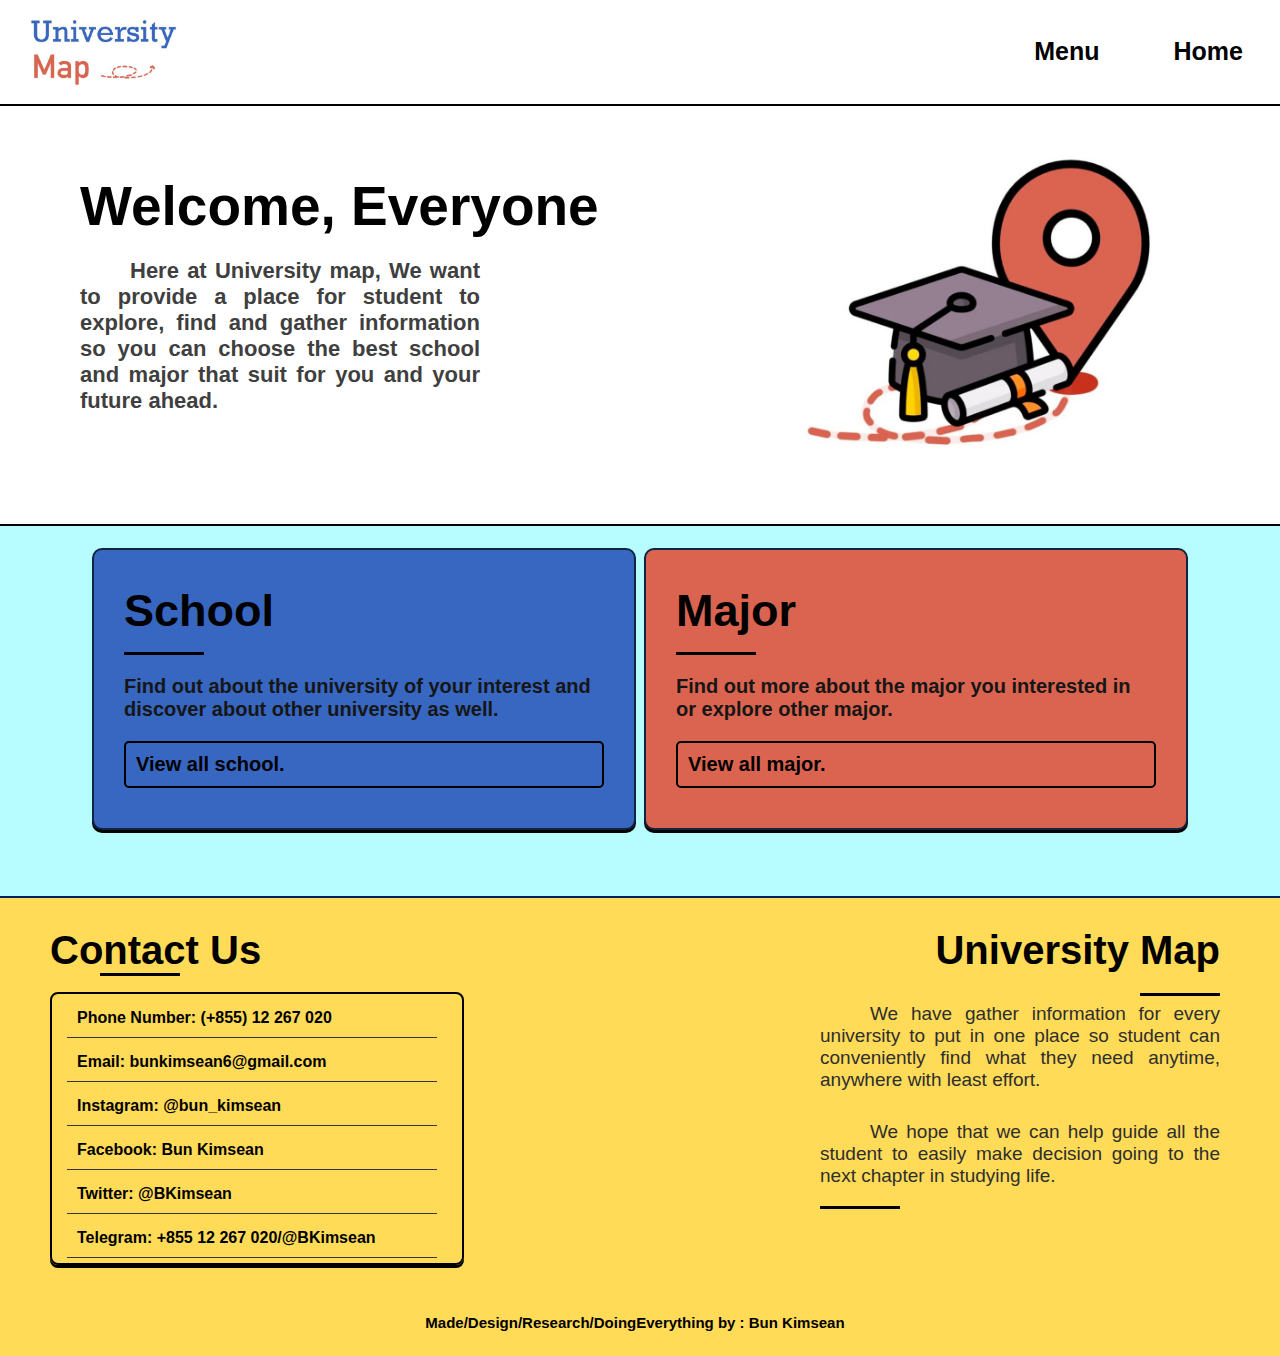
<file: index.html>
<!DOCTYPE html>
<html>
    <head>
        <title>University Map</title>
        <link rel="stylesheet" href="index.css">
    </head>
    <body>
        <div class="header">
            <ul>
                <li class="dropdown">
                    <a href="#" class="dropbtn">Menu</a>
                    <div class="dropdown-content">
                    <a href="school.html" id="theschool">School</a>
                    <a href="major.html">Major</a>
                    </div>
                </li>
                <li><a class="active" href="index.html">Home</a></li>
            </ul>
            <a href="index.html" style="padding: 0;"><img src="Header.jpg" alt="University Map"></a>
        </div>
        <div id="welcomePan">
            <img src="Logo.jpg" alt="Logo">
            <h1>Welcome, Everyone</h1>
                <p>Here at University map, We want to provide a place for student to explore, find and gather information so you can choose the best school and major that suit for you and your future ahead.</p>
        </div>
        <div id="thebody">
            <div id="school">
                <h2>School</h2><hr>
                <p>Find out about the university of your interest and discover about other university as well.</p>
                <a href="school.html">View all school.</a>
            </div>
            <div id="major">
                <h2>Major</h2><hr>
                <p>Find out more about the major you interested in or explore other major.</p>
                <a href="major.html">View all major.</a>
            </div>
        </div>
        <div id="footer">
            <div id="webinfo">
                <h2>University Map</h2><hr style="float: right;">
                <p>We have gather information for every university to put in one place so student can conveniently find what they need anytime, anywhere with least effort.</p>
                <P>We hope that we can help guide all the student to easily make decision going to the next chapter in studying life.</P>
                <hr>
            </div>
            <h2>Contact Us</h2><hr style="margin-left: 50px;">
            <ul>
                <li>Phone Number: (+855) 12 267 020</li>
                <li>Email: bunkimsean6@gmail.com</li>
                <li><a href="https://www.instagram.com/bun_kimsean/">Instagram: @bun_kimsean</a></li>
                <li><a href="https://facebook.com/bun.kimsean.73">Facebook: Bun Kimsean</a></li>
                <li><a href="https://twitter.com/BKimsean">Twitter: @BKimsean</a></li>
                <li><a href="https://t.me/BKimsean">Telegram: +855 12 267 020/@BKimsean</a></li>
            </ul><br>
            <p style="font-weight: bold;font-size: 15px;text-align: center;">Made/Design/Research/DoingEverything by : Bun Kimsean</p> 
        </div>
    </body>
</html>
</file>
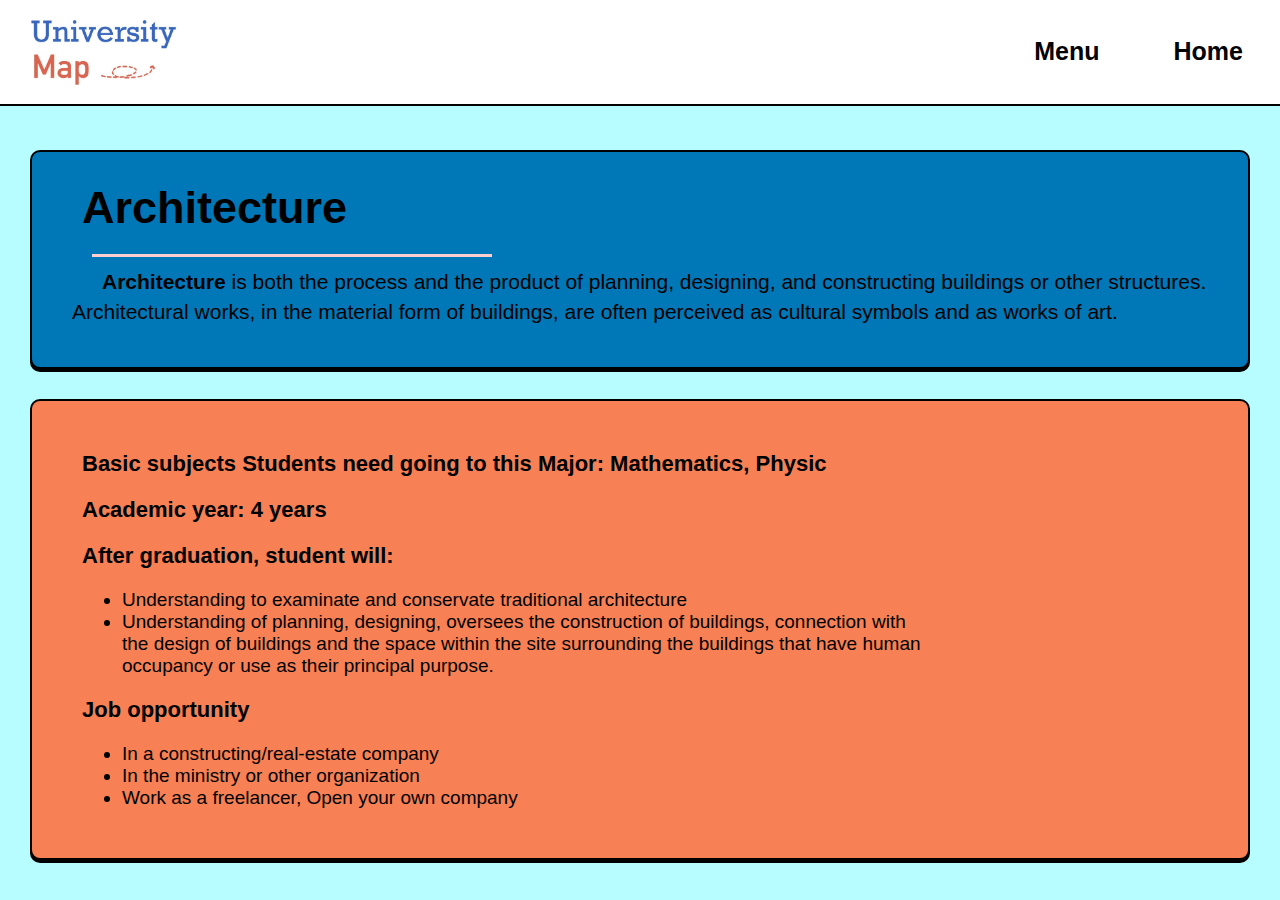
<file: architecture.html>
<!DOCTYPE html>
<html>
    <head>
        <title>Architecture | Uni-Map</title>
        <link rel="stylesheet" href="architecture.css">
    </head>
    <body>
        <div class="header">
            <ul>
                <li class="dropdown">
                    <a href="#" class="dropbtn">Menu</a>
                    <div class="dropdown-content">
                    <a href="school.html" id="theschool">School</a>
                    <a href="major.html">Major</a>
                    </div>
                </li>
                <li><a class="active" href="index.html">Home</a></li>
            </ul>
            <a href="index.html" style="padding: 0;"><img src="Header.jpg" alt="University Map"></a>
        </div>
        <div id="thebody">
            <div id="intro">
                <h1>Architecture</h1><hr>
                <p><b>Architecture</b> is both the process and the product of planning, designing, and constructing buildings or other structures. Architectural works, in the material form of buildings, are often perceived as cultural symbols and as works of art.</p>
            </div>
            <div id="infosection">
                <h2>Basic subjects Students need going to this Major: Mathematics, Physic</h2>
                <h2>Academic year: 4 years</h2>
                <h2>After graduation, student will:</h2>
                <ul>
                    <li>Understanding to examinate and conservate traditional architecture</li>
                    <li>Understanding of planning, designing, oversees the construction of buildings, connection with the design of buildings and the space within the site surrounding the buildings that have human occupancy or use as their principal purpose.</li>
                </ul>
                <h2>Job opportunity</h2>
                <ul>
                    <li>In a constructing/real-estate company</li>
                    <li>In the ministry or other organization</li>
                    <li>Work as a freelancer, Open your own company</li>
                </ul>
            </div>    
        </div>
    </body>
</html>
</file>
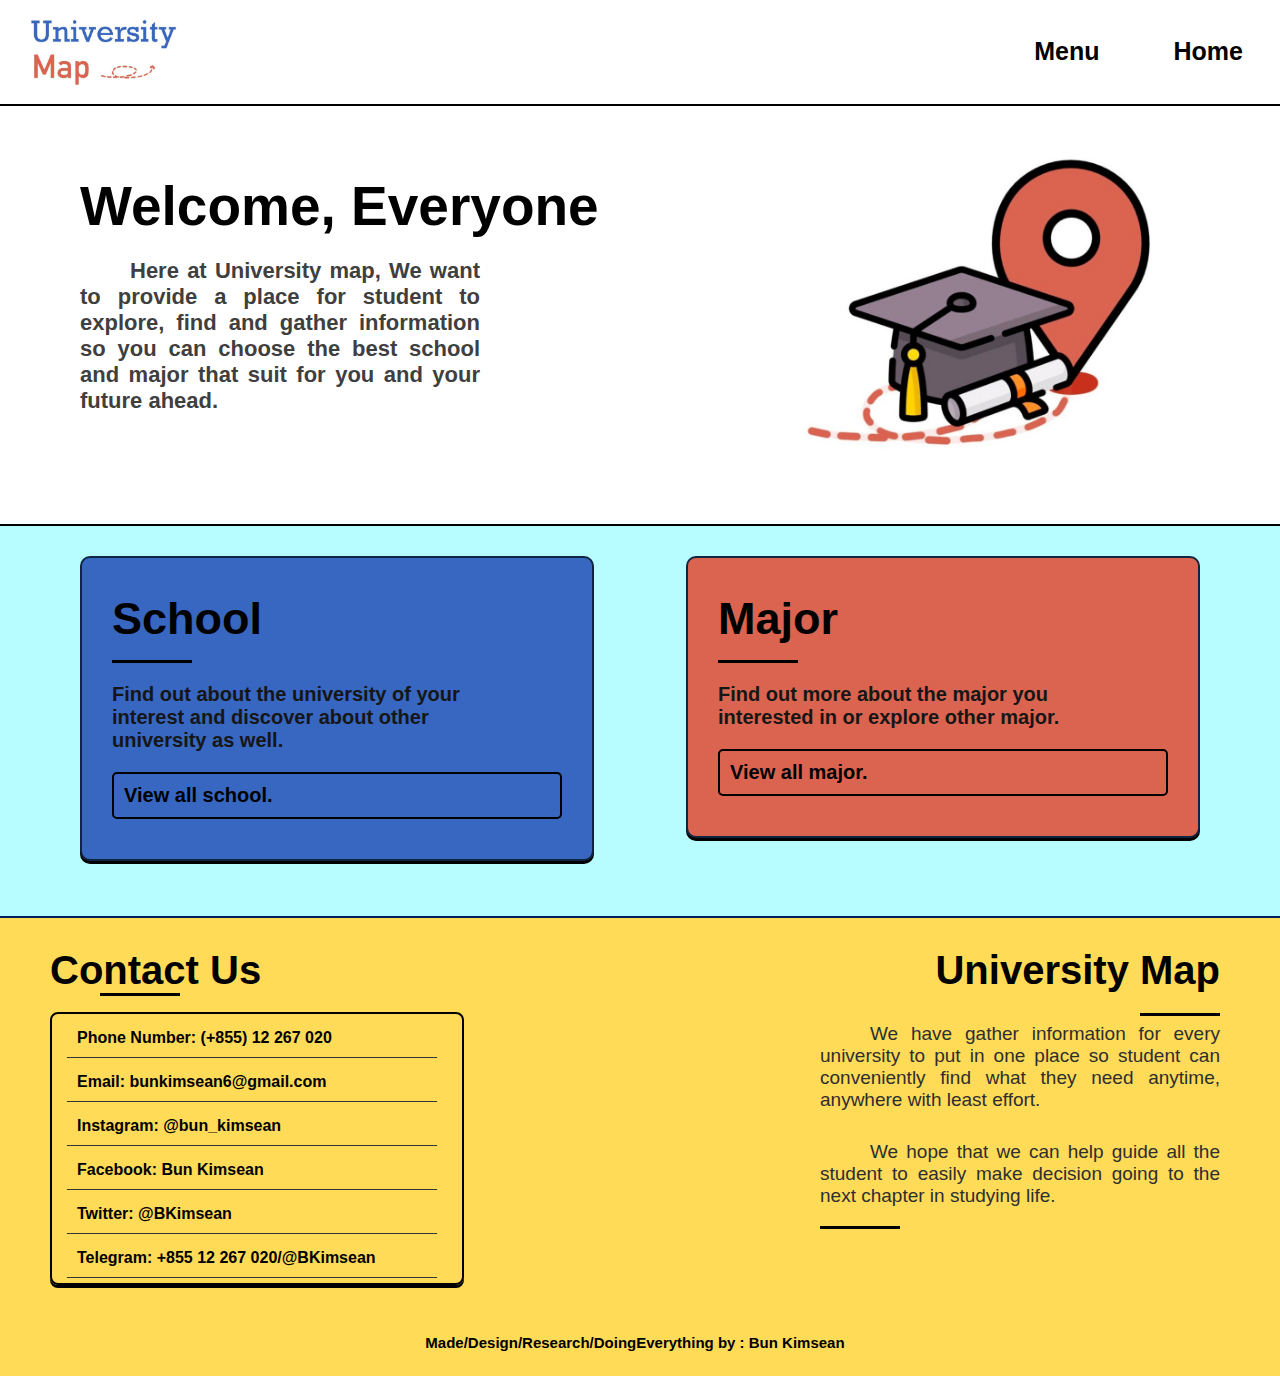
<file: HomePage.html>
<!DOCTYPE html>
<html>
    <head>
        <title>University Map</title>
        <link rel="stylesheet" href="HomePage.css">
    </head>
    <body>
        <div class="header">
            <ul>
                <li class="dropdown">
                    <a href="#" class="dropbtn">Menu</a>
                    <div class="dropdown-content">
                    <a href="school.html" id="theschool">School</a>
                    <a href="major.html">Major</a>
                    </div>
                </li>
                <li><a class="active" href="HomePage.html">Home</a></li>
            </ul>
            <a href="HomePage.html" style="padding: 0;"><img src="Header.jpg" alt="University Map"></a>
        </div>
        <div id="welcomePan">
            <img src="Logo.jpg" alt="Logo">
            <h1>Welcome, Everyone</h1>
                <p>Here at University map, We want to provide a place for student to explore, find and gather information so you can choose the best school and major that suit for you and your future ahead.</p>
        </div>
        <div id="thebody">
            <div id="school">
                <h2>School</h2><hr>
                <p>Find out about the university of your interest and discover about other university as well.</p>
                <a href="school.html">View all school.</a>
            </div>
            <div id="major">
                <h2>Major</h2><hr>
                <p>Find out more about the major you interested in or explore other major.</p>
                <a href="major.html">View all major.</a>
            </div>
        </div>
        <div id="footer">
            <div id="webinfo">
                <h2>University Map</h2><hr style="float: right;">
                <p>We have gather information for every university to put in one place so student can conveniently find what they need anytime, anywhere with least effort.</p>
                <P>We hope that we can help guide all the student to easily make decision going to the next chapter in studying life.</P>
                <hr>
            </div>
            <h2>Contact Us</h2><hr style="margin-left: 50px;">
            <ul>
                <li>Phone Number: (+855) 12 267 020</li>
                <li>Email: bunkimsean6@gmail.com</li>
                <li><a href="https://www.instagram.com/bun_kimsean/">Instagram: @bun_kimsean</a></li>
                <li><a href="https://facebook.com/bun.kimsean.73">Facebook: Bun Kimsean</a></li>
                <li><a href="https://twitter.com/BKimsean">Twitter: @BKimsean</a></li>
                <li><a href="https://t.me/BKimsean">Telegram: +855 12 267 020/@BKimsean</a></li>
            </ul><br>
            <p style="font-weight: bold;font-size: 15px;text-align: center;">Made/Design/Research/DoingEverything by : Bun Kimsean</p> 
        </div>
    </body>
</html>
</file>
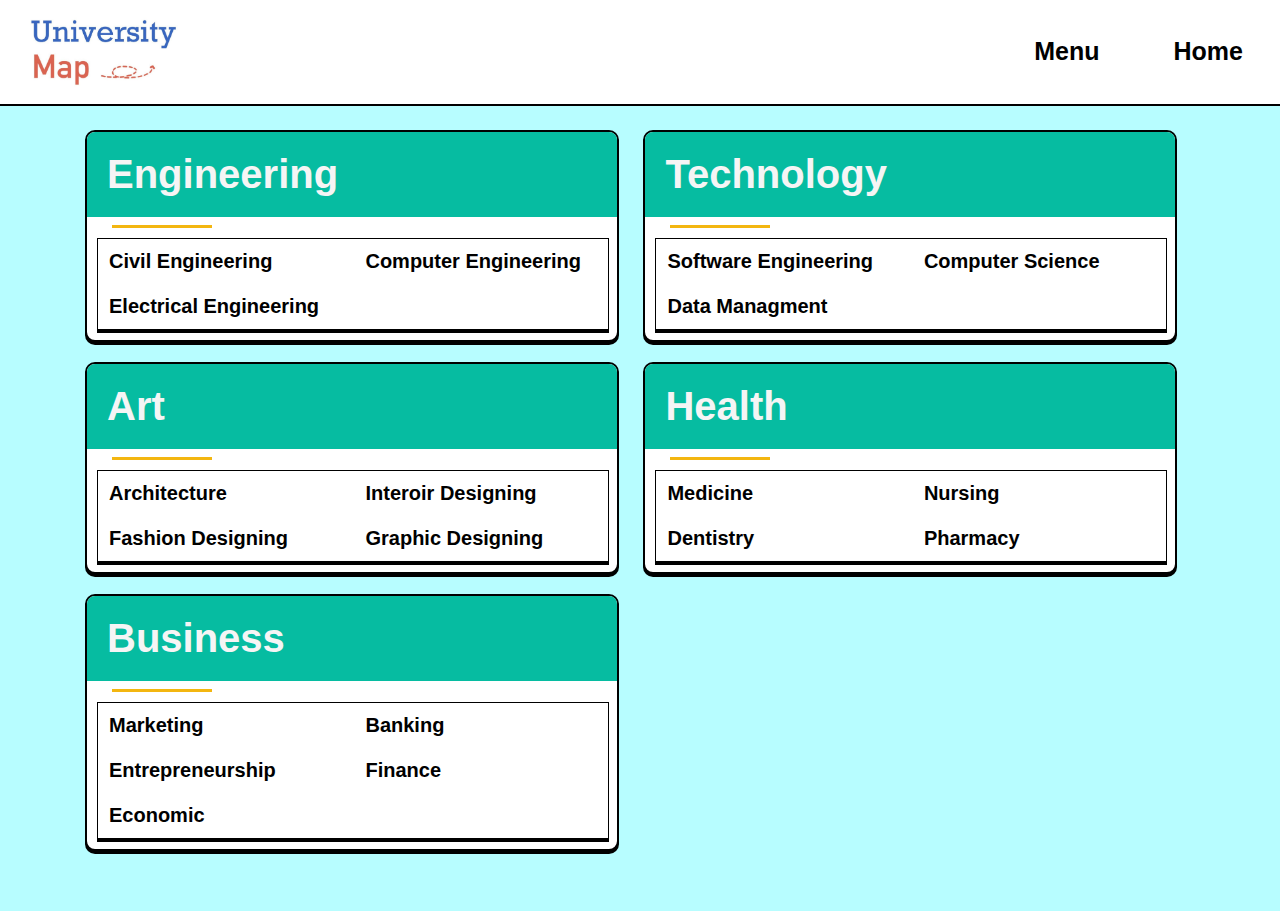
<file: major.html>
<!DOCTYPE html>
<html>
    <head>
        <title>Major | Uni-Map</title>
        <link rel="stylesheet" href="major.css">
    </head>
    <body>
        <div class="header">
            <ul>
                <li class="dropdown">
                    <a href="#" class="dropbtn">Menu</a>
                    <div class="dropdown-content">
                    <a href="school.html" id="theschool">School</a>
                    <a href="major.html">Major</a>
                    </div>
                </li>
                <li><a class="active" href="index.html">Home</a></li>
            </ul>
            <a href="index.html" style="padding: 0;"><img src="Header.jpg" alt="University Map"></a>
        </div>
        <div id="thebody">
            <div class="section">
                <h1>Engineering</h1><hr>
                <ul>
                    <li>Civil Engineering</li>
                    <li>Computer Engineering</li>
                    <li>Electrical Engineering</li>
                </ul>
            </div>
            <div class="section">
                <h1>Technology</h1><hr>
                <ul>
                    <li>Software Engineering</li>
                    <li>Computer Science</li>
                    <li>Data Managment</li>
                </ul>
            </div>
            <div class="section">
                <h1>Art</h1><hr>
                <ul>
                    <li><a href="architecture.html">Architecture</a></li>
                    <li>Interoir Designing</li>
                    <li>Fashion Designing</li>
                    <li>Graphic Designing</li>
                </ul>
            </div>
            <div class="section">
                <h1>Health</h1><hr>
                <ul>
                    <li>Medicine</li>
                    <li>Nursing</li>
                    <li>Dentistry</li>
                    <li>Pharmacy</li>
                </ul>
            </div>
            <div class="section">
                <h1>Business</h1><hr>
                <ul>
                    <li>Marketing</li>
                    <li>Banking</li>
                    <li>Entrepreneurship</li>
                    <li>Finance</li>
                    <li>Economic</li>
                </ul>
            </div>
        </div>
    </body>
</html>
</file>
<file: index.css>
body{
    background-color: #b7fdff;
    font-family: 'Calibri', Helvetica;
    margin: 0;
}
html{
    margin: 0;
}

.header{
    background-color: white;
    margin: 0;
    position: fixed;
    width: 100%;
    border-bottom: 2px solid black;
}
.header img{
    height: 80px;
    margin: 10px 0 10px 20px;
}

.header ul {
    list-style-type: none;
    margin: 0;
    padding-left: 70px;
    overflow: hidden;
    float: right;
    font-size: 25px;
    font-weight: bold;
}
.header li {
    float: left;
}
.header a {
    display: inline-block;
    color: rgb(0, 0, 0);
    text-align: center;
    padding: 37px;
    text-decoration: none;
}
.dropdown-content {
    display: none;
    position: absolute;
    background-color: #f9f9f9;
    min-width: 260px;
    border: 2px solid black;
    box-shadow: 0 3px black;
    border-radius: 0 0 10px 10px;
}

.dropdown-content a {
    color: black;
    padding: 12px 16px;
    text-decoration: none;
    display: block;
    text-align: left;
    font-size: 20px;
    margin: 5px;
}
.dropdown-content a:hover {
    background-color: #f76f6f;
    box-shadow: 0 3px black;
    border: 2px solid black;
    border-radius: 10px;
}
#theschool:hover{
    background-color: #3767C1;
}
.dropdown:hover .dropdown-content {
    display: block;
}

#logo{
    padding: 0;
}

#welcomePan {
    background-color: white;
    padding: 104px 20px 20px 20px;
    margin: 0 0 20px 0;
    height: 400px;
    border-bottom: 2px solid black;
}
#welcomePan h1{
    font-size: 55px;
    color: #000000;
    margin: 70px 0 20px 60px;
}
#welcomePan p{
    font-size: 22px;
    color: #3f3f3f;
    margin: 20px 0 20px 60px;
    width: 400px;
    text-align: justify;
    font-weight: bold;
    text-indent: 50px;
}
#welcomePan img{
    float: right;
    margin: 50px 60px 0 0;
    height: 300px;
}

#thebody{
    margin: auto;
    height: 350px;
    width: 1100px;
}
#school, #major {
    width: 480px;
    margin: 2px;
    padding: 20px 30px 20px 30px;
    font-family: 'Calibri','Gill Sans', 'Gill Sans MT', 'Trebuchet MS', sans-serif; 
    border-radius: 10px;
    box-shadow: 3px 3px 10px rgb(221, 221, 221);
    border: 2px solid #102542;
}
#school{
    background-color: #3767C1;
    box-shadow: 0 3px black;
}
#major{
    background-color: #DB6450;
    box-shadow: 0 3px black;
}
#school h2,#major h2{
   font-size: 45px;
   margin: 15px 0 ;
   color: black;
}
#school p, #major p{
    font-size: 20px;
    width: 480px;
    color: rgb(22, 22, 22);
    font-weight: bold;
}
#school a, #major a{
    font-size: 20px;
    font-weight: bold;
    width: 400px;
    text-decoration: none;
    color: black;
    display: block;
    margin-bottom: 20px;
    border-radius: 5px;
    border: 2px solid;
    padding: 10px;
    width: auto;
}
#school a:hover , #major a:hover {
    color: rgb(0, 0, 0);
    box-shadow: 0 3px  black;
}
#school{
    float: left;
}
#major{
    float: right;
}
hr{
    width: 80px;
    background-color: black;
    height: 3px;
    border: none;
    margin: 0;
}

#footer{
    background-color: #FFDB58;
    padding: 30px 60px 10px 50px;
    color: black;
    border-top: 2px solid #002060;
}
#footer h2{
    font-size: 40px;
    font-weight: bold;
    margin: 0;
}
#footer ul{
    list-style-type: none;
    padding-left: 10px;
    width: 400px;
    border: 2px solid black;
    box-shadow: 0 3px black;
    border-radius: 8px;
}
#footer a{
    text-decoration: none;
    display: inline-block;
    color: rgb(0, 0, 0);
}
#footer li{
    display: block;
    padding: 10px;
    margin: 5px;
    width: 350px;
    font-weight: 800;
    border-bottom: 1px solid rgb(54, 54, 54);
}
#footer li:hover{
    background-color: #f8d555;
}

#webinfo {
    width: 400px;
    text-align: justify;
    float: right;
}
#webinfo h2{
    text-align: right;
    margin-bottom: 20px;
}
#webinfo p{
    font-size: 19px;
    text-align: justify;
    text-indent: 50px;
    color: rgb(46, 46, 46);
    margin-top: 30px;
}
</file>
<file: architecture.css>
body{
    background-color: #b7fdff;
    font-family: 'Calibri', Helvetica;
    margin: 0;
}
html{
    margin: 0;
}

.header{
    background-color: white;
    margin: 0;
    position: fixed;
    width: 100%;
    border-bottom: 2px solid black;
}
.header img{
    height: 80px;
    margin: 10px 0 10px 20px;
}

.header ul {
    list-style-type: none;
    margin: 0;
    padding-left: 70px;
    overflow: hidden;
    float: right;
    font-size: 25px;
    font-weight: bold;
}
.header li {
    float: left;
}
.header a {
    display: inline-block;
    color: rgb(0, 0, 0);
    text-align: center;
    padding: 37px;
    text-decoration: none;
}
.dropdown-content {
    display: none;
    position: absolute;
    background-color: #f9f9f9;
    min-width: 260px;
    border: 2px solid black;
    box-shadow: 0 3px black;
    border-radius: 0 0 10px 10px;
}

.dropdown-content a {
    color: black;
    padding: 12px 16px;
    text-decoration: none;
    display: block;
    text-align: left;
    font-size: 20px;
    margin: 5px;
}
.dropdown-content a:hover {
    background-color: #f76f6f;
    box-shadow: 0 3px black;
    border: 2px solid black;
    border-radius: 10px;
}
#theschool:hover{
    background-color: #3767C1;
}
.dropdown:hover .dropdown-content {
    display: block;
}

#thebody{
    padding-top: 120px;
}

#intro, #infosection{
    border: 2px solid black;
    box-shadow: 0 3px black;
    margin: 30px;
    padding: 30px;
    border-radius: 10px;
    background-color: white;
}
#intro {
    background-color: #0077B6;
}
#infosection{
    background-color: #F78154;
}
#intro h1{
    font-size: 45px;
    margin: 0 0 20px 20px;
}
#intro p{
    font-size: 21px;
    line-height: 30px;
    margin: 10px;
    text-indent: 30px;
}
#intro hr{
    width: 400px;
    height: 3px;
    display: block;
    margin-left: 30px;
    border: none;
    background-color: rgb(255, 206, 206);
}
#infosection h2{
    margin: 20px;
    font-size: 22px;   
    display: block;
}
#infosection ul{
    padding-left: 60px; 
    font-size: 19px;
    width: 70%;
}
</file>
<file: HomePage.css>
body{
    background-color: #b7fdff;
    font-family: 'Calibri','Gill Sans', 'Gill Sans MT', 'Trebuchet MS', sans-serif;
    margin: 0;
}
html{
    margin: 0;
}

.header{
    background-color: white;
    margin: 0;
    position: fixed;
    width: 100%;
    border-bottom: 2px solid black;
}
.header img{
    height: 80px;
    margin: 10px 0 10px 20px;
}

.header ul {
    list-style-type: none;
    margin: 0;
    padding-left: 70px;
    overflow: hidden;
    float: right;
    font-size: 25px;
    font-weight: bold;
}
.header li {
    float: left;
}
.header a {
    display: inline-block;
    color: rgb(0, 0, 0);
    text-align: center;
    padding: 37px;
    text-decoration: none;
}
.dropdown-content {
    display: none;
    position: absolute;
    background-color: #f9f9f9;
    min-width: 260px;
    border: 2px solid black;
    box-shadow: 0 3px black;
    border-radius: 0 0 10px 10px;
}

.dropdown-content a {
    color: black;
    padding: 12px 16px;
    text-decoration: none;
    display: block;
    text-align: left;
    font-size: 20px;
    margin: 5px;
}
.dropdown-content a:hover {
    background-color: #f76f6f;
    box-shadow: 0 3px black;
    border: 2px solid black;
    border-radius: 10px;
}
#theschool:hover{
    background-color: #3767C1;
}
.dropdown:hover .dropdown-content {
    display: block;
}

#logo{
    padding: 0;
}

#welcomePan {
    background-color: white;
    padding: 104px 20px 20px 20px;
    margin: 0 0 20px 0;
    height: 400px;
    border-bottom: 2px solid black;
}
#welcomePan h1{
    font-size: 55px;
    color: #000000;
    margin: 70px 0 20px 60px;
}
#welcomePan p{
    font-size: 22px;
    color: #3f3f3f;
    margin: 20px 0 20px 60px;
    width: 400px;
    text-align: justify;
    font-weight: bold;
    text-indent: 50px;
}
#welcomePan img{
    float: right;
    margin: 50px 60px 0 0;
    height: 300px;
}

#thebody{
    margin: 20px 70px;
    height: 350px;
}
#school, #major {
    width: 450px;
    margin: 10px;
    padding: 20px 30px 20px 30px;
    font-family: 'Calibri','Gill Sans', 'Gill Sans MT', 'Trebuchet MS', sans-serif; 
    border-radius: 10px;
    box-shadow: 3px 3px 10px rgb(221, 221, 221);
    border: 2px solid #102542;
}
#school{
    background-color: #3767C1;
    box-shadow: 0 3px black;
}
#major{
    background-color: #DB6450;
    box-shadow: 0 3px black;
}
#school h2,#major h2{
   font-size: 45px;
   margin: 15px 0 ;
   color: black;
}
#school p, #major p{
    font-size: 20px;
    width: 400px;
    color: rgb(22, 22, 22);
    font-weight: bold;
}
#school a, #major a{
    font-size: 20px;
    font-weight: bold;
    width: 400px;
    text-decoration: none;
    color: black;
    display: block;
    margin-bottom: 20px;
    border-radius: 5px;
    border: 2px solid;
    padding: 10px;
    width: auto;
}
#school a:hover , #major a:hover {
    color: rgb(0, 0, 0);
    box-shadow: 0 3px  black;
}
#school{
    float: left;
}
#major{
    float: right;
}
hr{
    width: 80px;
    background-color: black;
    height: 3px;
    border: none;
    margin: 0;
}

#footer{
    background-color: #FFDB58;
    padding: 30px 60px 10px 50px;
    color: black;
    border-top: 2px solid #002060;
}
#footer h2{
    font-size: 40px;
    font-weight: bold;
    margin: 0;
}
#footer ul{
    list-style-type: none;
    padding-left: 10px;
    width: 400px;
    border: 2px solid black;
    box-shadow: 0 3px black;
    border-radius: 8px;
}
#footer a{
    text-decoration: none;
    display: inline-block;
    color: rgb(0, 0, 0);
}
#footer li{
    display: block;
    padding: 10px;
    margin: 5px;
    width: 350px;
    font-weight: 800;
    border-bottom: 1px solid rgb(54, 54, 54);
}
#footer li:hover{
    background-color: #f8d555;
}

#webinfo {
    width: 400px;
    text-align: justify;
    float: right;
}
#webinfo h2{
    text-align: right;
    margin-bottom: 20px;
}
#webinfo p{
    font-size: 19px;
    text-align: justify;
    text-indent: 50px;
    color: rgb(46, 46, 46);
    margin-top: 30px;
}
</file>
<file: major.css>
body{
    background-color: #b7fdff;
    font-family: 'Calibri', Helvetica;
    margin: 0;
}
html{
    margin: 0;
}

.header{
    background-color: white;
    margin: 0;
    position: fixed;
    width: 100%;
    border-bottom: 2px solid black;
}
.header img{
    height: 80px;
    margin: 10px 0 10px 20px;
}

.header ul {
    list-style-type: none;
    margin: 0;
    padding-left: 70px;
    overflow: hidden;
    float: right;
    font-size: 25px;
    font-weight: bold;
}
.header li {
    float: left;
}
.header a {
    display: inline-block;
    color: rgb(0, 0, 0);
    text-align: center;
    padding: 37px;
    text-decoration: none;
}
.dropdown-content {
    display: none;
    position: absolute;
    background-color: #f9f9f9;
    min-width: 260px;
    border: 2px solid black;
    box-shadow: 0 3px black;
    border-radius: 0 0 10px 10px;
}

.dropdown-content a {
    color: black;
    padding: 12px 16px;
    text-decoration: none;
    display: block;
    text-align: left;
    font-size: 20px;
    margin: 5px;
}
.dropdown-content a:hover {
    background-color: #f76f6f;
    box-shadow: 0 3px black;
    border: 2px solid black;
    border-radius: 10px;
}
#theschool:hover{
    background-color: #3767C1;
}
.dropdown:hover .dropdown-content {
    display: block;
}
#thebody{
    padding: 120px 50px 50px 50px;
    width: 1130px;
    margin: auto;
}
.section{
    border: 2px solid black;
    border-radius: 10px;
    box-shadow: 0 3px black;
    margin: 10px;
    width: 530px;
    background-color: white;
    display: inline-block;
}
.section h1{
    padding: 20px;
    margin: 0;
    font-size: 40px;
    color: rgb(245, 245, 245);
    background-color: rgb(6,188,161);
    border-radius: 8px 8px 0 0 ;
}
.section ul{
    list-style-type: none;
    display: block;
    border: 1px solid black;
    margin: 10px;
    padding: 0;
    box-shadow: 0 3px black;
    width: 510px;
}
.section li{
    padding: 10px;
    font-size: 20px;
    color: rgb(0, 0, 0);
    font-weight: bold;
    margin: 0;
    border: 1px solid white;
    display: inline-block;
    width: 230px;
}
.section li:hover{
    background-color: rgb(6,188,161);
    border: 1px solid black;
}
.section a{
    text-decoration: none;
    color: black;
}
hr{
    width: 100px;
    background-color: rgb(243,182,16);
    height: 3px;
    border: none;
    margin-left: 25px;
}
</file>
